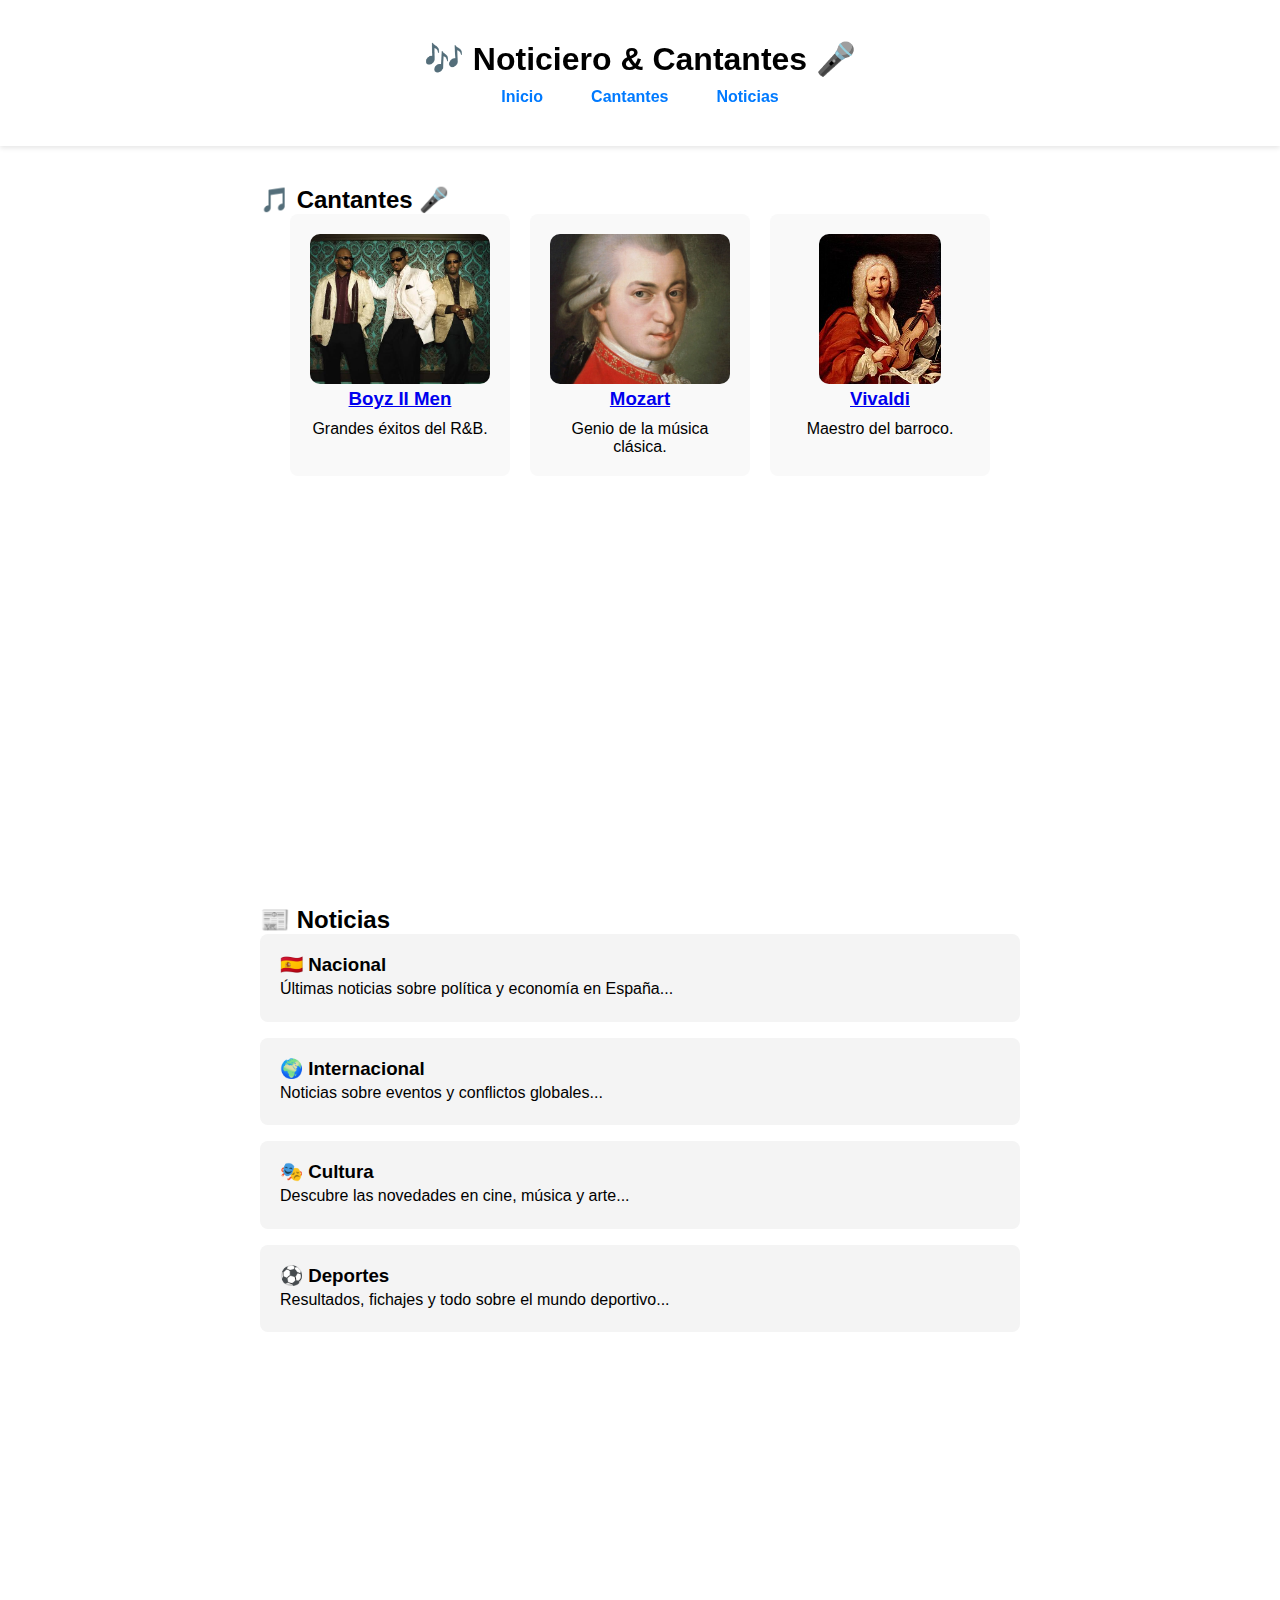
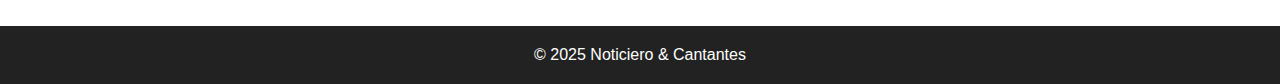
<file: index.html>
<!DOCTYPE html>
<html lang="es">
<head>
    <meta charset="UTF-8">
    <meta name="viewport" content="width=device-width, initial-scale=1.0">
    <title>Noticiero & Cantantes</title>
    <link rel="stylesheet" href="styles.css">
</head>
<body>

    <header>
        <h1>🎶 Noticiero & Cantantes 🎤</h1>
        <nav>
            <ul>
                <li><a href="index.html">Inicio</a></li>
                <li><a href="#cantantes">Cantantes</a></li>
                <li><a href="#noticias">Noticias</a></li>
            </ul>
        </nav>
    </header>

    <section id="cantantes">
        <h2>🎵 Cantantes 🎤</h2>
        <div class="cantantes-container">
            <div class="cantante">
                <a href="boyz.html">
                    <img src="images/boyz.jpeg" alt="Boyz II Men">
                    <h3>Boyz II Men</h3>
                </a>
                <p>Grandes éxitos del R&B.</p>
            </div>
            <div class="cantante">
                <a href="mozart.html">
                    <img src="images/mozart.jpg" alt="Mozart">
                    <h3>Mozart</h3>
                </a>
                <p>Genio de la música clásica.</p>
            </div>
            <div class="cantante">
                <a href="vivaldi.html">
                    <img src="images/vivaldi.jpg" alt="Vivaldi">
                    <h3>Vivaldi</h3>
                </a>
                <p>Maestro del barroco.</p>
            </div>
        </div>
    </section>

    <section id="noticias">
        <h2>📰 Noticias</h2>
        <article>
            <h3 id="nacional">🇪🇸 Nacional</h3>
            <p>Últimas noticias sobre política y economía en España...</p>
        </article>
        <article>
            <h3 id="internacional">🌍 Internacional</h3>
            <p>Noticias sobre eventos y conflictos globales...</p>
        </article>
        <article>
            <h3 id="cultura">🎭 Cultura</h3>
            <p>Descubre las novedades en cine, música y arte...</p>
        </article>
        <article>
            <h3 id="deportes">⚽ Deportes</h3>
            <p>Resultados, fichajes y todo sobre el mundo deportivo...</p>
        </article>
    </section>

    <footer>
        <p>&copy; 2025 Noticiero & Cantantes</p>
    </footer>

</body>
</html>
</file>
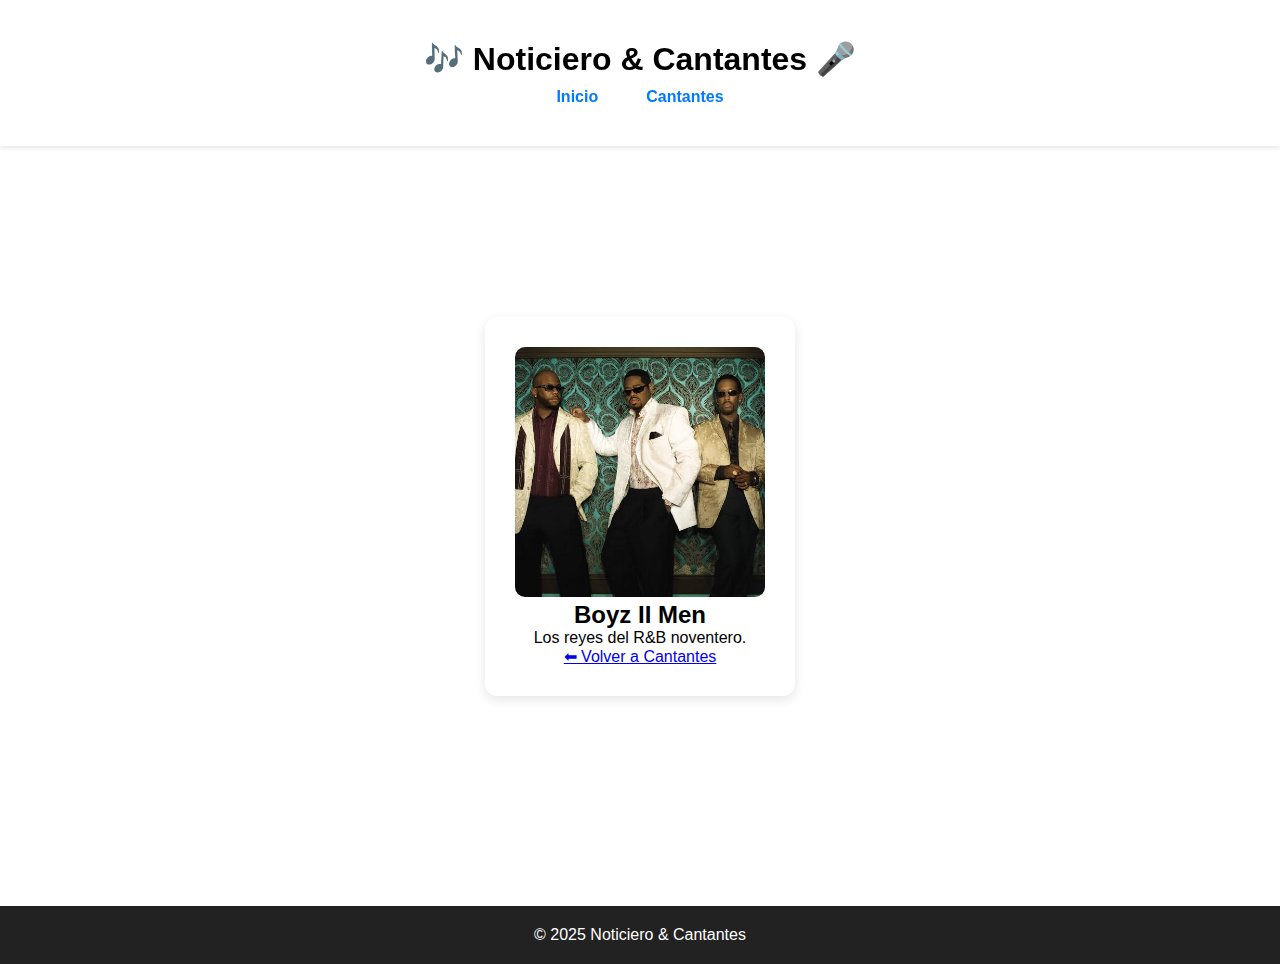
<file: boyz.html>
<!DOCTYPE html>
<html lang="es">
<head>
    <meta charset="UTF-8">
    <meta name="viewport" content="width=device-width, initial-scale=1.0">
    <title>Boyz II Men</title>
    <link rel="stylesheet" href="styles.css">
</head>
<body>

    <header>
        <h1>🎶 Noticiero & Cantantes 🎤</h1>
        <nav>
            <ul>
                <li><a href="index.html">Inicio</a></li>
                <li><a href="index.html#cantantes">Cantantes</a></li>
            </ul>
        </nav>
    </header>

    <main class="artist-container">
        <div class="artist-card">
            <img class="artist-image" src="images/boyz.jpeg" alt="Boyz II Men">
            <h2>Boyz II Men</h2>
            <p>Los reyes del R&B noventero.</p>
            <a href="index.html#cantantes" class="back-button">⬅ Volver a Cantantes</a>
        </div>
    </main>

    <footer>
        <p>&copy; 2025 Noticiero & Cantantes</p>
    </footer>

</body>
</html>
</file>
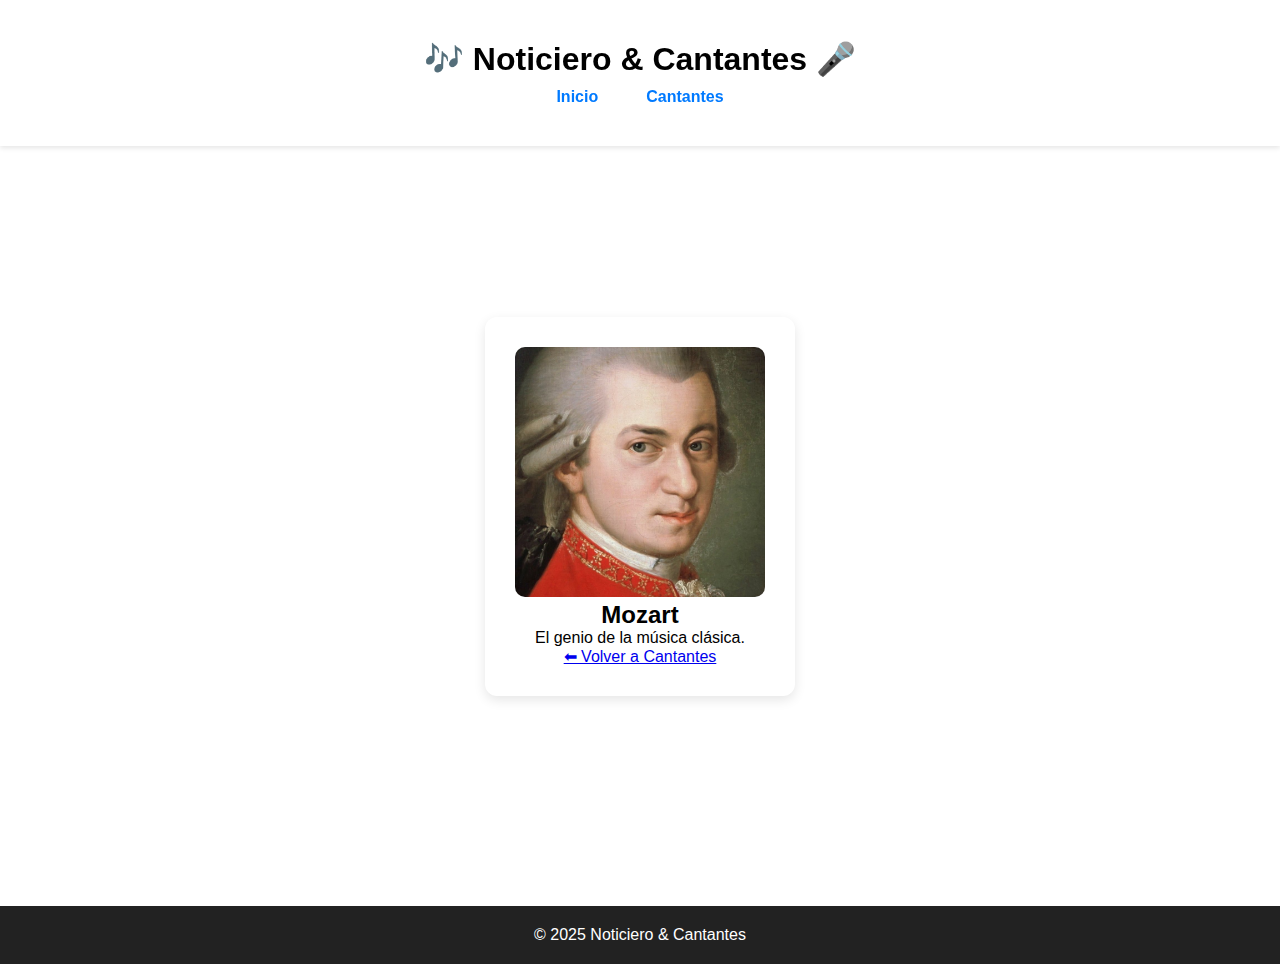
<file: mozart.html>
<!DOCTYPE html>
<html lang="es">
<head>
    <meta charset="UTF-8">
    <meta name="viewport" content="width=device-width, initial-scale=1.0">
    <title>Mozart</title>
    <link rel="stylesheet" href="styles.css">
</head>
<body>

    <header>
        <h1>🎶 Noticiero & Cantantes 🎤</h1>
        <nav>
            <ul>
                <li><a href="index.html">Inicio</a></li>
                <li><a href="index.html#cantantes">Cantantes</a></li>
            </ul>
        </nav>
    </header>

    <main class="artist-container">
        <div class="artist-card">
            <img class="artist-image" src="images/mozart.jpg" alt="Mozart">
            <h2>Mozart</h2>
            <p>El genio de la música clásica.</p>
            <a href="index.html#cantantes" class="back-button">⬅ Volver a Cantantes</a>
        </div>
    </main>

    <footer>
        <p>&copy; 2025 Noticiero & Cantantes</p>
    </footer>

</body>
</html>
</file>
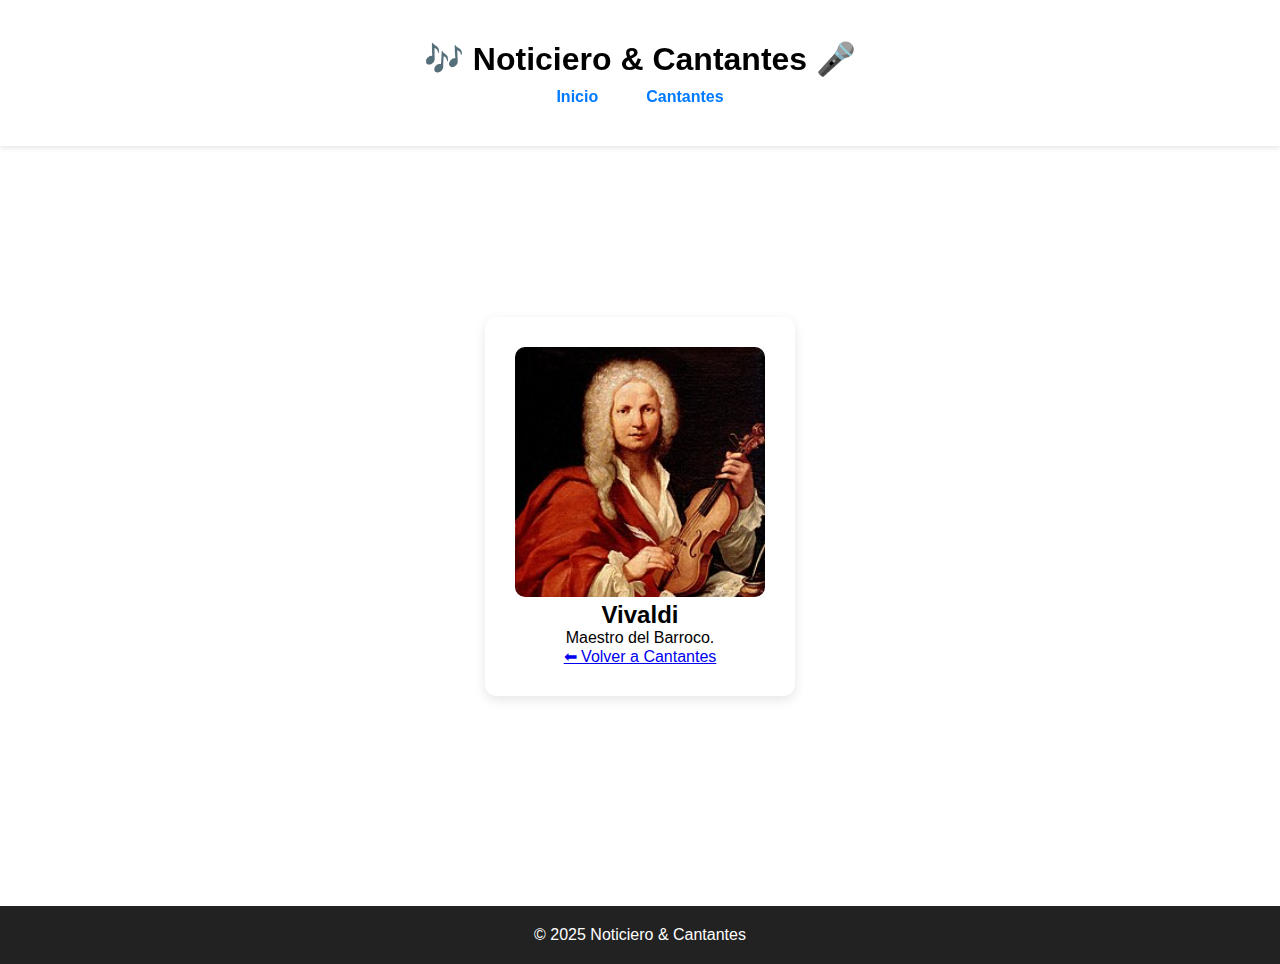
<file: vivaldi.html>
<!DOCTYPE html>
<html lang="es">
<head>
    <meta charset="UTF-8">
    <meta name="viewport" content="width=device-width, initial-scale=1.0">
    <title>Vivaldi</title>
    <link rel="stylesheet" href="styles.css">
</head>
<body>

    <header>
        <h1>🎶 Noticiero & Cantantes 🎤</h1>
        <nav>
            <ul>
                <li><a href="index.html">Inicio</a></li>
                <li><a href="index.html#cantantes">Cantantes</a></li>
            </ul>
        </nav>
    </header>

    <main class="artist-container">
        <div class="artist-card">
            <img class="artist-image" src="images/vivaldi.jpg" alt="Vivaldi">
            <h2>Vivaldi</h2>
            <p>Maestro del Barroco.</p>
            <a href="index.html#cantantes" class="back-button">⬅ Volver a Cantantes</a>
        </div>
    </main>

    <footer>
        <p>&copy; 2025 Noticiero & Cantantes</p>
    </footer>

</body>
</html>
</file>
<file: styles.css>
/* Reset */
* {
  margin: 0;
  padding: 0;
  box-sizing: border-box;
  font-family: 'Arial', sans-serif;
}

/* Header */
header {
  background-image: url('images/header.jpg');
  background-size: cover;
  background-position: center;
  color: black;
  text-align: center;
  padding: 40px 20px;
  position: sticky;
  top: 0;
  z-index: 1000;
  background: white;
  box-shadow: 0 2px 5px rgba(0, 0, 0, 0.1);
}

/* Menú */
nav ul {
  display: flex;
  justify-content: center;
  gap: 20px;
  list-style: none;
  margin-top: 10px;
}

nav a {
  color: #007aff;
  text-decoration: none;
  font-size: 16px;
  font-weight: bold;
  padding: 6px 14px;
  border-radius: 6px;
  transition: background 0.3s;
}

nav a:hover {
  text-decoration: underline;
}

/* Secciones más altas */
section {
  padding: 40px 20px;
  max-width: 800px;
  margin: auto;
  color: black;
  min-height: 80vh;
}

/* Cantantes */
.cantante {
  display: flex;
  flex-direction: column;
  align-items: center;
  text-align: center;
  gap: 10px;
  margin-bottom: 20px;
  padding: 20px;
  background: #f9f9f9;
  border-radius: 8px;
}

.cantante img {
  width: 150px;
  height: 150px;
  object-fit: cover;
  border-radius: 50%;
}

/* Noticias */
article {
  background: #f4f4f4;
  padding: 20px;
  margin-bottom: 16px;
  border-radius: 8px;
}

article h4 {
  font-size: 20px;
  margin-bottom: 8px;
}

article p {
  font-size: 16px;
  line-height: 1.6;
}

/* Footer */
footer {
  text-align: center;
  padding: 20px;
  background: #222;
  color: white;
  margin-top: 40px;
}
.cantantes-container {
  display: flex;
  justify-content: center;
  gap: 20px;
  flex-wrap: wrap;
}

.cantante {
  text-align: center;
  width: 220px;
}

.cantante img {
  width: 100%;
  border-radius: 10px;
  transition: 0.3s;
}

.cantante img:hover {
  transform: scale(1.05);
}

.artist-container {
  display: flex;
  justify-content: center;
  align-items: center;
  height: 80vh;
}

.artist-card {
  background: white;
  padding: 30px;
  text-align: center;
  border-radius: 12px;
  box-shadow: 0 4px 12px rgba(0, 0, 0, 0.1);
}

.artist-image {
  width: 250px;
  height: 250px;
  border-radius: 10px;
  object-fit: cover;
}
</file>
